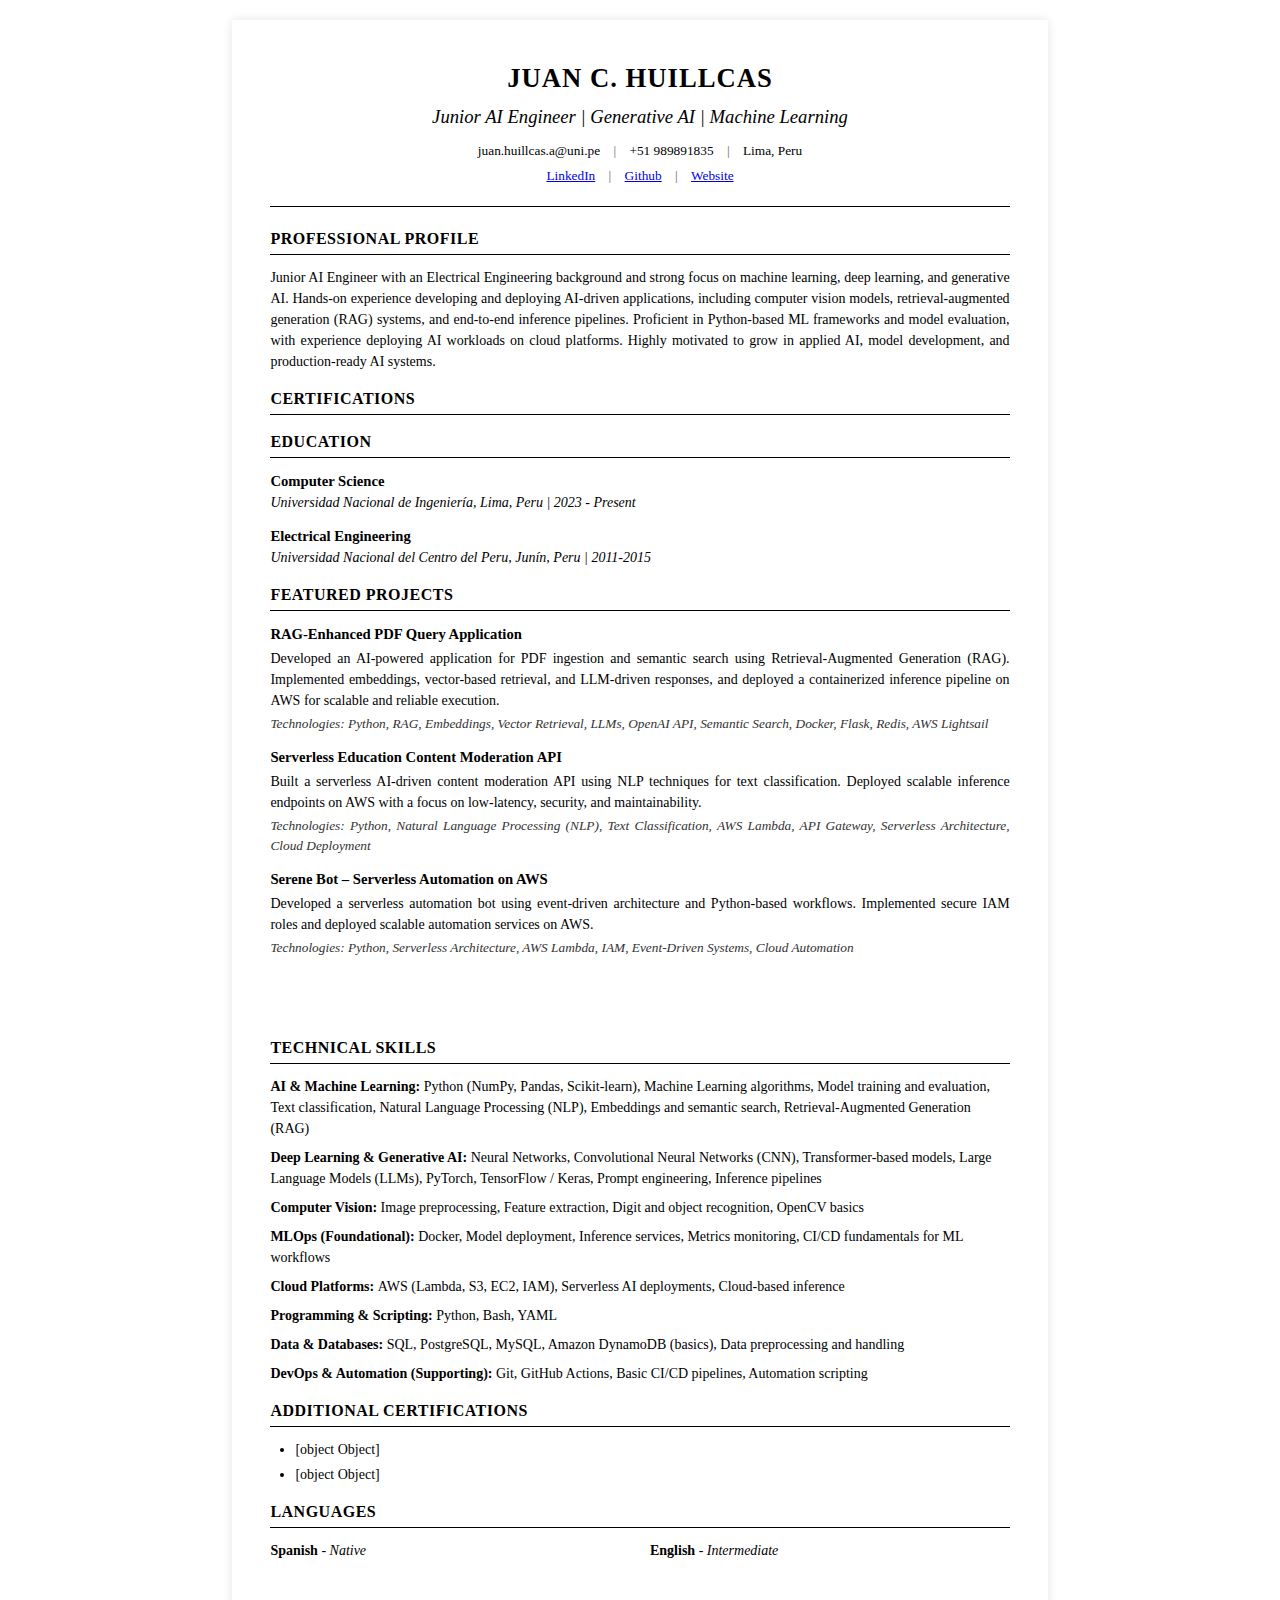
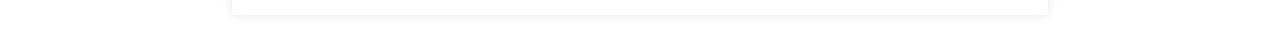
<file: assets/resume/index.html>
<!DOCTYPE html>
<html lang="es">
<head>
    <meta charset="UTF-8">
    <meta name="viewport" content="width=device-width, initial-scale=1.0">
    <title>CV - Juan C. Huillcas</title>
    <link rel="stylesheet" href="styles.css">
</head>
<body>
    <div class="cv-container">
        <!-- Header -->
        <header class="cv-header">
            <h1 id="name"></h1>
            <h2 id="title"></h2>
            <div class="contact-info">
                <span id="email" ></span>
                <span class="separator">|</span>
                <span id="phone"></span>
                <span class="separator">|</span>
                <span id="location"></span>
            </div>
            <div class="contact-info">
                <span id="linkedin"></span>
                <span class="separator">|</span>
                <span id="github"></span>
                <span class="separator">|</span>
                <span id="website"></span>
            </div>
        </header>

        <!-- Profesional Profile -->
        <section class="cv-section">
            <h3 class="section-title">Professional Profile</h3>
            <p id="profile" class="text-justify"></p>
        </section>

        <!-- Experience
        <section class="cv-section">
            <h3 class="section-title">Experience</h3>
            <div id="experience-container"></div>
        </section> -->

        <!-- Certifications -->
        <section class="cv-section">
            <h3 class="section-title">Certifications</h3>
            <div id="certifications-container"></div>
        </section>        

        <!-- Education -->
        <section class="cv-section">
            <h3 class="section-title">Education</h3>
            <div id="education-container"></div>
        </section>

        <!-- Featured Projects -->
        <section class="cv-section">
            <h3 class="section-title">Featured Projects</h3>
            <div id="projects-container" class="text-justify"></div>
        </section>
        <br><br><br>
        <!-- Skills -->
        <section class="cv-section">
            <h3 class="section-title">Technical Skills</h3>
            <div id="skills-container"></div>
        </section>

        <!-- Additional  Certifications -->
        <section class="cv-section">
            <h3 class="section-title">Additional Certifications</h3>
            <ul id="certifications-list" class="simple-list"></ul>
        </section>

        <!-- Languages -->
        <section class="cv-section">
            <h3 class="section-title">Languages</h3>
            <div id="languages-container"></div>
        </section>
    </div>

    <script src="config-ai.js"></script>
    <script src="script.js"></script>
</body>
</html>
</file>
<file: assets/resume/styles.css>
/* ATS (Applicant Tracking Systems) Optimized Professional Styles */

* {
    margin: 0;
    padding: 0;
    box-sizing: border-box;
}

body {
    font-family: 'Times New Roman', Times, serif;
    font-size: 10.5pt;
    line-height: 1.5;
    color: #000000;
    background-color: #ffffff;
    padding: 20px;
}

.cv-container {
    max-width: 8.5in;
    margin: 0 auto;
    background-color: #ffffff;
    padding: 0.4in;
    box-shadow: 0 0 10px rgba(0,0,0,0.1);
}

/* header */
.cv-header {
    text-align: center;
    border-bottom: 1px solid #000000;
    padding-bottom: 15px;
    margin-bottom: 20px;
}

.cv-header h1 {
    font-size: 20pt;
    font-weight: bold;
    text-transform: uppercase;
    letter-spacing: 1px;
    margin-bottom: 5px;
}

.cv-header h2 {
    font-size: 14pt;
    font-weight: normal;
    font-style: italic;
    margin-bottom: 10px;
}

.contact-info {
    font-size: 10pt;
    margin: 5px 0;
}

.contact-info span {
    margin: 0 5px;
}

.separator {
    color: #666666;
}

/* sections */
.cv-section {
    margin-bottom: 15px;
}

.section-title {
    font-size: 12pt;
    font-weight: bold;
    text-transform: uppercase;
    border-bottom: 1px solid #000000;
    padding-bottom: 3px;
    margin-bottom: 12px;
    letter-spacing: 0.5px;
}

.text-justify {
    text-align: justify;
    margin-bottom: 10px;
}

/* experience */
.experience-item {
    margin-bottom: 15px;
    page-break-inside: avoid;
}

.experience-header {
    margin-bottom: 5px;
}

.job-title {
    font-weight: bold;
    font-size: 11pt;
}

.company-info {
    font-style: italic;
    margin-bottom: 3px;
}

.experience-item ul {
    margin-left: 25px;
    margin-top: 5px;
}

.experience-item ul li {
    margin-bottom: 4px;
    text-align: justify;
}

/* education */
.education-item {
    margin-bottom: 12px;
    page-break-inside: avoid;
}

.degree-title {
    font-weight: bold;
    font-size: 11pt;
}

.institution-info {
    font-style: italic;
    margin-bottom: 3px;
}

.additional-info {
    margin-top: 3px;
}

/* skills */
.skills-grid {
    margin-bottom: 10px;
}

.skill-category {
    margin-bottom: 8px;
}

.skill-category-name {
    font-weight: bold;
    display: inline;
}

.skill-category-name::after {
    content: ": ";
}

.skill-items {
    display: inline;
}

/* projects */
.project-item {
    margin-bottom: 12px;
    page-break-inside: avoid;
}

.project-name {
    font-weight: bold;
    font-size: 11pt;
}

.project-description {
    margin: 3px 0;
}

.project-tech {
    font-style: italic;
    font-size: 10pt;
    color: #333333;
}

/* simple lists */
.simple-list {
    list-style-type: disc;
    margin-left: 25px;
}

.simple-list li {
    margin-bottom: 4px;
}

/* languages */
.languages-grid {
    display: flex;
    gap: 20px;
}

.language-item {
    flex: 1;
}

.language-name {
    font-weight: bold;
}

.language-level {
    font-style: italic;
}

/* print */
@media print {
    body {
        padding: 0;
        background-color: #ffffff;
    }
    
    .cv-container {
        box-shadow: none;
        padding: 0.5in;
        max-width: 100%;
    }
    
    .cv-section {
        page-break-inside: avoid;
    }
    
    .experience-item,
    .education-item,
    .project-item {
        page-break-inside: avoid;
    }
}

/* responsive */
@media screen and (max-width: 768px) {
    body {
        padding: 10px;
    }
    
    .cv-container {
        padding: 20px;
    }
    
    .contact-info span {
        display: block;
        margin: 3px 0;
    }
    
    .separator {
        display: none;
    }
    
    .languages-grid {
        flex-direction: column;
        gap: 10px;
    }
}
</file>
